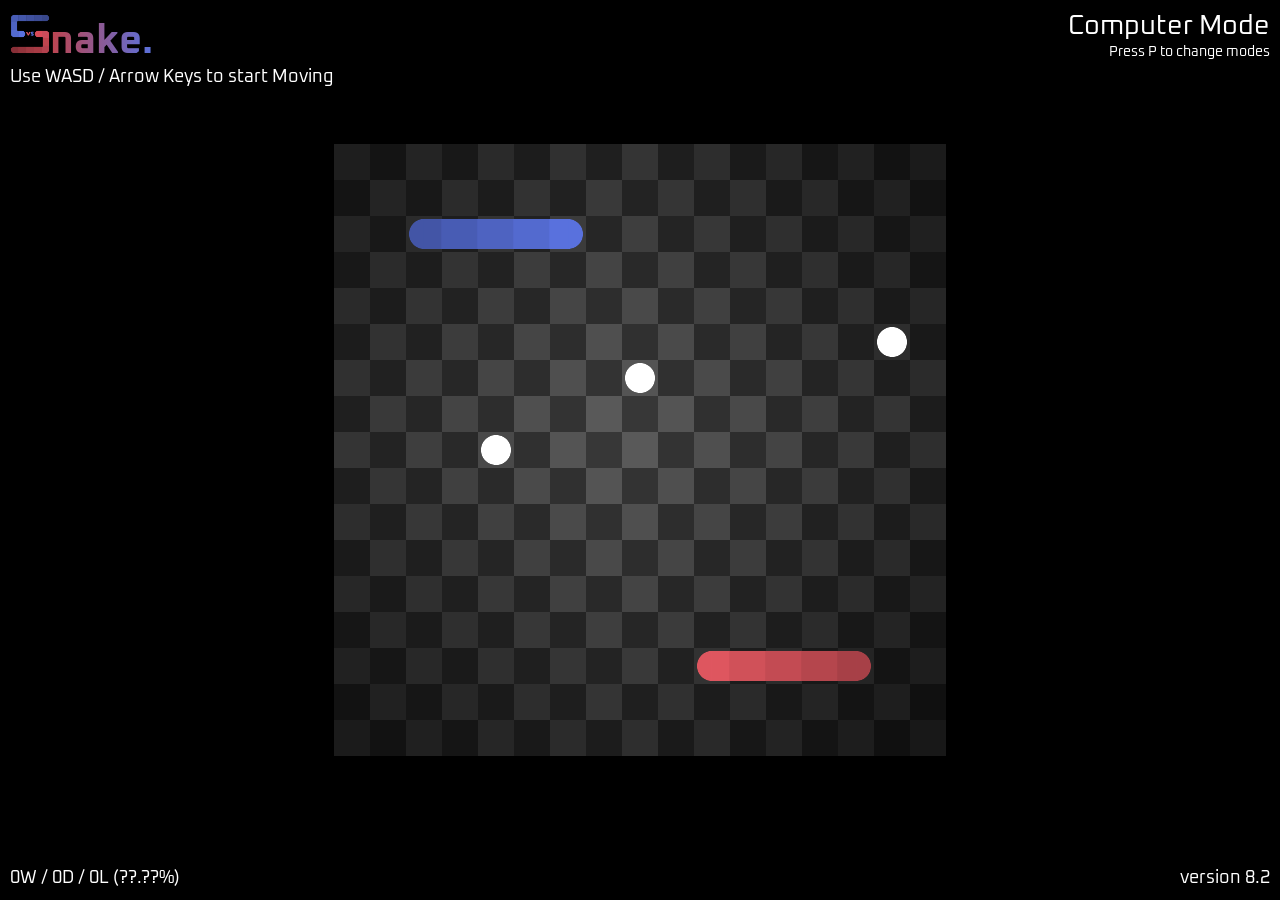
<file: index.html>
<!DOCTYPE html>
<html lang="en">
<head>
    <meta charset="UTF-8">
    <meta name="viewport" content="width=device-width, initial-scale=1.0">
    <link rel="icon" type="image/x-icon" href="assets/icon.svg">
    <link rel="stylesheet" href="style.css">
    <link rel="preconnect" href="https://fonts.googleapis.com">
    <link rel="preconnect" href="https://fonts.gstatic.com" crossorigin>
    <link href="https://fonts.googleapis.com/css2?family=Oxanium:wght@200..800&display=swap" rel="stylesheet">    
    <title>snake.</title>
</head>
<body>
    <div id="top">
        <img src="assets/icon.svg" id="icon">
        <h1 id="top">nake.</h1>
    </div>
    <p id="ins">Use WASD / Arrow Keys to start Moving</p>
    <p id="stats">0W / 0D / 0L (??.??%)</p>
    <div id="topright">
        <p id="mode">Computer Mode</p>
        <p id="change">Press P to change modes</p>
    </div>
    <h2 id="space">Press the spacebar to reset</h2>
    <h2 id="res">Player 1 Wins!</h2>
    <h2 id="leftscore">0</h2>
    <h2 id="rightscore">0</h2>
    <p id="ver">version 8.2</p>
    <div id="game">
    </div>
    
    <script src="script.js"></script>
</body>
</html>
</file>
<file: style.css>
.grid {
    background-size: cover;
    width: min(4vw, 4vh);
    height: min(4vw, 4vh);
}

.gimg {
    width: 100%;
    margin: auto;
}

.row {
    display: flex;
    flex-wrap: nowrap;
}

body {
    background-color: black;
    color: white;
    font-family: "Oxanium", sans-serif;
    margin-left: 20px;
    padding: 10px;
    margin: 0px;
}

#res {
    opacity: 0%;
    position: absolute;
    left: 50%;
    top: 85%;
    transform: translate(-50%, -50%);
    font-size: min(7vw, 7vh);
    text-wrap: nowrap;
    font-weight: normal;
}

#space {
    opacity: 0%;
    position: absolute;
    left: 50%;
    bottom: 82%;
    transform: translate(-50%, -50%);
    font-size: min(3vw, 3vh);
    text-wrap: nowrap;
    font-weight: normal;
}

* > .gimg {
    scale: 1.05;
}   

h1 {
    font-size: 40px;
    font-weight: 700;
    margin: 0px;
    background: -webkit-linear-gradient(right, #5971dd, #be444e);
    -webkit-background-clip: text;
    background-clip: text;
    -webkit-text-fill-color: transparent;
    margin-bottom: 0px;
}

p {
    margin: 0px;
    font-size: min(3vw, 2vh);
}

#top {
    display: flex;
    align-items: flex-end;
    z-index: 10;
    margin: 0px;
    margin-top: 3px;
}

#ver {
    position: absolute;
    right: 10px;
    bottom: 10px;
}

#icon {
    width: 40px;
    height: 40px;
    margin-bottom: 12px;
}

#mode {
    font-size: min(4vw, 3vh);
}

#stats {
    position: absolute;
    left: 10px;
    bottom: 10px;
}

#topright {
    position: absolute;
    right: 10px;
    top: 10px;
    text-align: right;
}

#change {
    font-size: min(2.5vw, 1.5vh);
}

#game {
    position: absolute;
    z-index: -1;
    left: 50%;
    top: 50%;
    transform: translate(-50%, -50%);
}

#leftscore {
    position: absolute;
    left: 10px;
    top: 50%;
    transform: translateY(-50%);
    color: #5971dd;
    font-size: min(5vw, 5vh);
    opacity: 0%;
}

#rightscore {
    position: absolute;
    right: 10px;
    top: 50%;
    transform: translateY(-50%);
    color: #be444e;
    font-size: min(5vw, 5vh);
    opacity: 0%;
}
</file>
